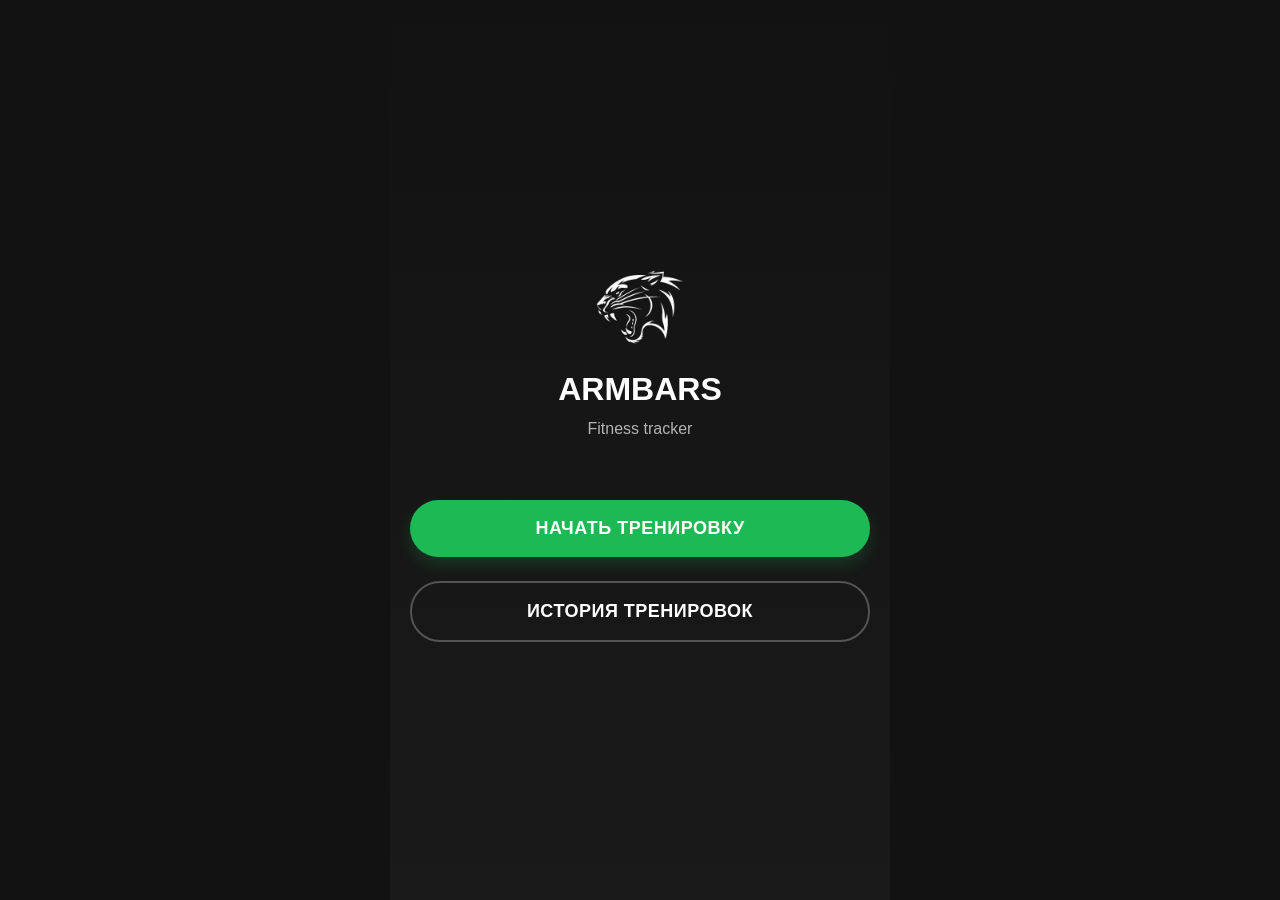
<file: index.html>
<!DOCTYPE html>
<html lang="ru">
<head>
    <!-- Google tag (gtag.js) -->
<script async src="https://www.googletagmanager.com/gtag/js?id=G-42D9BKTLYM"></script>
<script>
  window.dataLayer = window.dataLayer || [];
  function gtag(){dataLayer.push(arguments);}
  gtag('js', new Date());

  gtag('config', 'G-42D9BKTLYM');
</script>
    <meta charset="UTF-8">
    <meta name="viewport" content="width=device-width, initial-scale=1.0">
    <title>ARMBARS | Fitness tracker</title>
    <link rel="stylesheet" href="style.css">
</head>
<body>
    <div class="container">
        <!-- Главный экран -->
        <div id="mainScreen" class="screen active">
            <div class="main-content">
                <div class="logo-container">
                <img src="Logo.png" alt="ARMBARS Logo" class="app-logo">
                </div>
                <h1>ARMBARS</h1>
                <p class="subtitle">Fitness tracker</p>
                
                <button class="big-btn" id="startWorkoutBtn">
                    Начать тренировку
                </button>
                
                <button class="big-btn secondary" id="viewHistoryBtn">
                    История тренировок
                </button>
            </div>
        </div>

        <!-- Форма тренировки -->
        <div id="workoutScreen" class="screen">
            <div class="workout-header">
                <button class="back-btn" id="backToMainBtn">←</button>
                <h2>Новая тренировка</h2>
            </div>

            <div class="workout-form" id="workoutForm">
                <!-- Форма будет добавляться здесь -->
            </div>
            
            <div class="form-footer">
                <button class="action-btn" id="addExerciseBtn">
                    + Следующее упражнение
                </button>
                <button class="save-btn" id="saveWorkoutBtn">
                    Завершить тренировку
                </button>
            </div>
        </div>

        <!-- История -->
        <div id="historyScreen" class="screen">
            <div class="workout-header">
                <button class="back-btn" id="backFromHistoryBtn">←</button>
                <h2>История тренировок</h2>
            </div>

            <div class="history-list" id="historyList">
                <!-- Список тренировок -->
            </div>
        </div>
        
        <!-- Просмотр тренировки -->
        <div id="viewWorkoutScreen" class="screen">
            <div class="workout-header">
                <button class="back-btn" id="backFromViewBtn">←</button>
                <h2>Просмотр тренировки</h2>
            </div>

            <div class="workout-details" id="workoutDetails">
                <!-- Детали тренировки -->
            </div>
        </div>
    </div>

    <!-- Шаблон для упражнения -->
    <template id="exerciseTemplate">
        <div class="exercise-block">
            <div class="exercise-header">
                <input type="text" class="exercise-name" placeholder="Название упражнения (например: Тяга верхнего блока)">
                <button class="remove-exercise" title="Удалить">×</button>
            </div>
            <div class="sets-container">
                <!-- Подходы будут здесь -->
            </div>
        </div>
    </template>

    <!-- Шаблон для подхода -->
    <template id="setTemplate">
        <div class="set-row">
            <span class="set-number">Подход 1</span>
            <input type="number" class="reps-input" placeholder="повт." min="1" max="100">
            <input type="number" class="weight-input" placeholder="кг" min="1" max="200">
        </div>
    </template>

    <script src="script.js"></script>
</body>
</html>
</file>
<file: style.css>
* {
    margin: 0;
    padding: 0;
    box-sizing: border-box;
    font-family: -apple-system, BlinkMacSystemFont, 'Segoe UI', Roboto, Oxygen, Ubuntu, sans-serif;
}

body {
    background: #121212;
    color: #fff;
    min-height: 100vh;
}

.container {
    max-width: 500px;
    margin: 0 auto;
    background: #121212;
    min-height: 100vh;
    position: relative;
}

/* Экранная система */
.screen {
    display: none;
    min-height: 100vh;
    flex-direction: column;
}

.screen.active {
    display: flex;
}

/* Главный экран */
.main-content {
    padding: 40px 20px;
    text-align: center;
    flex: 1;
    display: flex;
    flex-direction: column;
    justify-content: center;
    background: linear-gradient(180deg, #121212 0%, #1a1a1a 100%);
}

h1 {
    font-size: 32px;
    margin-bottom: 12px;
    color: #fff;
    font-weight: 700;
}

.subtitle {
    color: #b3b3b3;
    margin-bottom: 50px;
    font-size: 16px;
}

/* Кнопки в стиле Spotify */
.big-btn {
    background: #1db954;
    color: white;
    border: none;
    padding: 18px;
    font-size: 18px;
    border-radius: 30px;
    margin: 12px 0;
    cursor: pointer;
    transition: all 0.3s ease;
    font-weight: 600;
    letter-spacing: 0.5px;
    text-transform: uppercase;
    box-shadow: 0 8px 15px rgba(29, 185, 84, 0.2);
}

.big-btn:hover {
    background: #1ed760;
    transform: scale(1.02);
    box-shadow: 0 12px 20px rgba(29, 185, 84, 0.3);
}

.big-btn.secondary {
    background: transparent;
    color: #fff;
    border: 2px solid #535353;
    box-shadow: none;
}

.big-btn.secondary:hover {
    background: rgba(255, 255, 255, 0.1);
    border-color: #b3b3b3;
    transform: scale(1.02);
}

/* Шапка форм в стиле Spotify */
.workout-header {
    padding: 20px;
    display: flex;
    align-items: center;
    gap: 15px;
    background: #181818;
    border-bottom: 1px solid #282828;
}

.workout-header h2 {
    font-size: 20px;
    color: #fff;
    font-weight: 700;
}

.back-btn {
    background: rgba(255, 255, 255, 0.1);
    border: none;
    color: #fff;
    font-size: 16px;
    cursor: pointer;
    padding: 10px 15px;
    border-radius: 50%;
    width: 40px;
    height: 40px;
    display: flex;
    align-items: center;
    justify-content: center;
    transition: background 0.3s;
}

.back-btn:hover {
    background: rgba(255, 255, 255, 0.2);
}

/* Форма тренировки */
.workout-form {
    padding: 20px;
    flex: 1;
    background: #121212;
}

.exercise-block {
    background: #181818;
    border: 1px solid #282828;
    border-radius: 12px;
    padding: 20px;
    margin-bottom: 20px;
    transition: all 0.3s ease;
    position: relative;
}

.exercise-block:hover {
    background: #1f1f1f;
}

.exercise-header {
    display: flex;
    align-items: center;
    gap: 15px;
    margin-bottom: 20px;
    position: relative;
}

.exercise-name {
    flex: 1;
    padding: 14px;
    border: 2px solid #404040;
    border-radius: 8px;
    font-size: 16px;
    background: #282828;
    color: #fff;
    transition: all 0.3s;
}

.exercise-name:focus {
    outline: none;
    border-color: #1db954;
    background: #333;
}

.remove-exercise {
    background: #e22134;
    color: white;
    border: none;
    width: 36px;
    height: 36px;
    border-radius: 50%;
    cursor: pointer;
    font-size: 20px;
    display: flex;
    align-items: center;
    justify-content: center;
    transition: all 0.3s;
    flex-shrink: 0;
}

.remove-exercise:hover {
    background: #ff2d42;
    transform: scale(1.1);
}

/* Контейнер подсказок автокомплита */
.suggestions-container {
    position: absolute;
    top: 100%;
    left: 0;
    right: 0;
    background: #282828;
    border: 1px solid #404040;
    border-radius: 8px;
    margin-top: 5px;
    max-height: 200px;
    overflow-y: auto;
    z-index: 1000;
    display: none;
    box-shadow: 0 10px 20px rgba(0, 0, 0, 0.3);
}

.suggestion-item {
    padding: 12px 15px;
    color: #fff;
    cursor: pointer;
    transition: all 0.2s;
    border-bottom: 1px solid #404040;
    font-size: 15px;
}

.suggestion-item:last-child {
    border-bottom: none;
}

.suggestion-item:hover {
    background: #1db954;
    color: #fff;
}

/* Подходы */
.sets-container {
    display: flex;
    flex-direction: column;
    gap: 12px;
}

.set-row {
    display: flex;
    align-items: center;
    padding: 12px 15px;
    background: #282828;
    border: 1px solid #404040;
    border-radius: 10px;
    transition: all 0.3s;
    position: relative;
}

.set-row:hover {
    background: #333;
}

/* Группа для номера подхода и полей ввода */
.set-inputs-group {
    display: flex;
    align-items: center;
    flex: 1;
}

.set-number {
    min-width: 70px;
    color: #b3b3b3;
    font-size: 14px;
    font-weight: 500;
    margin-right: 15px;
}

/* Поля для ввода - одинакового размера */
.reps-input, .weight-input {
    width: 70px;
    padding: 10px;
    border: 2px solid #404040;
    border-radius: 8px;
    text-align: center;
    font-size: 15px;
    background: #181818;
    color: #fff;
    transition: all 0.3s;
    flex: none;
}

/* Отступ между полями */
.reps-input {
    margin-right: 10px;
}

.reps-input:focus, .weight-input:focus {
    outline: none;
    border-color: #1db954;
    background: #222;
}

/* Кнопка добавления подхода */
.add-set-btn {
    background: rgba(29, 185, 84, 0.1);
    color: #1db954;
    border: 2px dashed #1db954;
    padding: 12px;
    border-radius: 10px;
    cursor: pointer;
    font-size: 14px;
    margin-top: 12px;
    width: 100%;
    font-weight: 600;
    transition: all 0.3s;
    display: flex;
    align-items: center;
    justify-content: center;
    gap: 6px;
}

.add-set-btn:hover {
    background: rgba(29, 185, 84, 0.2);
    border-style: solid;
    transform: scale(1.02);
}

/* Кнопка удаления подхода - по центру правой границы, наполовину снаружи */
.remove-set-btn {
    background: rgba(226, 33, 52, 0.1);
    color: #e22134;
    border: none;
    width: 28px;
    height: 28px;
    border-radius: 50%;
    cursor: pointer;
    font-size: 15px;
    display: flex;
    align-items: center;
    justify-content: center;
    transition: all 0.3s;
    flex-shrink: 0;
    position: absolute;
    right: -14px; /* Половина ширины выступает за блок */
    top: 50%;
    transform: translateY(-50%);
    z-index: 1;
}

.remove-set-btn:hover {
    background: rgba(226, 33, 52, 0.2);
    transform: translateY(-50%) scale(1.1);
}

/* Футер формы */
.form-footer {
    padding: 25px 20px;
    display: flex;
    flex-direction: column;
    gap: 15px;
    background: #181818;
    border-top: 1px solid #282828;
}

.action-btn {
    background: rgba(255, 255, 255, 0.05);
    color: #fff;
    border: 2px solid #404040;
    padding: 16px;
    border-radius: 10px;
    cursor: pointer;
    font-size: 16px;
    font-weight: 600;
    transition: all 0.3s;
    display: flex;
    align-items: center;
    justify-content: center;
    gap: 10px;
}

.action-btn:hover {
    background: rgba(255, 255, 255, 0.1);
    border-color: #b3b3b3;
    transform: scale(1.02);
}

.save-btn {
    background: linear-gradient(135deg, #1db954 0%, #1ed760 100%);
    color: white;
    border: none;
    padding: 18px;
    border-radius: 10px;
    cursor: pointer;
    font-size: 18px;
    font-weight: 700;
    transition: all 0.3s;
    text-transform: uppercase;
    letter-spacing: 1px;
    box-shadow: 0 10px 20px rgba(29, 185, 84, 0.3);
}

.save-btn:hover {
    transform: scale(1.02);
    box-shadow: 0 15px 25px rgba(29, 185, 84, 0.4);
}

/* История */
.history-list {
    padding: 20px;
    flex: 1;
    background: linear-gradient(180deg, #121212 0%, #1a1a1a 100%);
}

.history-item {
    background: #181818;
    border: 1px solid #282828;
    border-radius: 12px;
    padding: 20px;
    margin-bottom: 15px;
    display: flex;
    align-items: center;
    justify-content: space-between;
    gap: 15px;
    transition: all 0.3s;
    cursor: pointer;
}

.history-item:hover {
    background: #1f1f1f;
    border-color: #404040;
    transform: translateY(-2px);
}

.history-item-content {
    flex: 1;
}

.history-date {
    font-weight: 700;
    margin-bottom: 8px;
    color: #fff;
    font-size: 18px;
}

.history-exercises {
    color: #b3b3b3;
    font-size: 14px;
    line-height: 1.4;
}

/* Кнопка редактирования тренировки (карандаш) */
.edit-workout-btn {
    background: rgba(180, 180, 180, 0.1);
    color: #b3b3b3;
    border: none;
    width: 36px;
    height: 36px;
    border-radius: 50%;
    cursor: pointer;
    font-size: 20px;
    display: flex;
    align-items: center;
    justify-content: center;
    transition: all 0.3s;
    flex-shrink: 0;
}

.edit-workout-btn:hover {
    background: rgba(180, 180, 180, 0.2);
    color: #fff;
    transform: scale(1.1);
}

/* Кнопка удаления тренировки */
.delete-workout-btn {
    background: rgba(226, 33, 52, 0.1);
    color: #e22134;
    border: none;
    width: 36px;
    height: 36px;
    border-radius: 50%;
    cursor: pointer;
    font-size: 20px;
    display: flex;
    align-items: center;
    justify-content: center;
    transition: all 0.3s;
    flex-shrink: 0;
}

.delete-workout-btn:hover {
    background: rgba(226, 33, 52, 0.2);
    transform: scale(1.1);
}

.empty-history {
    text-align: center;
    padding: 80px 20px;
    color: #535353;
    font-size: 16px;
}

/* Экран просмотра тренировки */
.workout-details {
    padding: 20px;
    flex: 1;
    background: linear-gradient(180deg, #121212 0%, #1a1a1a 100%);
}

.workout-details-header {
    margin-bottom: 30px;
    padding-bottom: 20px;
    border-bottom: 1px solid #282828;
}

.workout-date {
    font-size: 24px;
    font-weight: 700;
    color: #fff;
}

.workout-exercise {
    background: #181818;
    border: 1px solid #282828;
    border-radius: 12px;
    padding: 20px;
    margin-bottom: 20px;
    transition: all 0.3s;
}

.workout-exercise:hover {
    background: #1f1f1f;
}

.workout-exercise-name {
    font-size: 18px;
    font-weight: 700;
    color: #fff;
    margin-bottom: 20px;
    padding-bottom: 15px;
    border-bottom: 1px solid #282828;
}

.workout-sets {
    display: flex;
    flex-direction: column;
    gap: 12px;
}

.workout-set {
    display: flex;
    justify-content: space-between;
    align-items: center;
    padding: 15px;
    background: #282828;
    border: 1px solid #404040;
    border-radius: 10px;
    transition: all 0.3s;
}

.workout-set:hover {
    background: #333;
}

.set-info {
    display: flex;
    flex-direction: column;
    gap: 6px;
}

.set-number {
    font-size: 14px;
    color: #b3b3b3;
    font-weight: 500;
}

.set-data {
    font-size: 16px;
    color: #fff;
    font-weight: 600;
}

/* Полоса прокрутки */
::-webkit-scrollbar {
    width: 8px;
}

::-webkit-scrollbar-track {
    background: #181818;
}

::-webkit-scrollbar-thumb {
    background: #535353;
    border-radius: 4px;
}

::-webkit-scrollbar-thumb:hover {
    background: #404040;
}

/* Анимации */
@keyframes fadeIn {
    from {
        opacity: 0;
        transform: translateY(10px);
    }
    to {
        opacity: 1;
        transform: translateY(0);
    }
}

.app-logo {
    width: 120px;
    height: auto;
}
</file>
